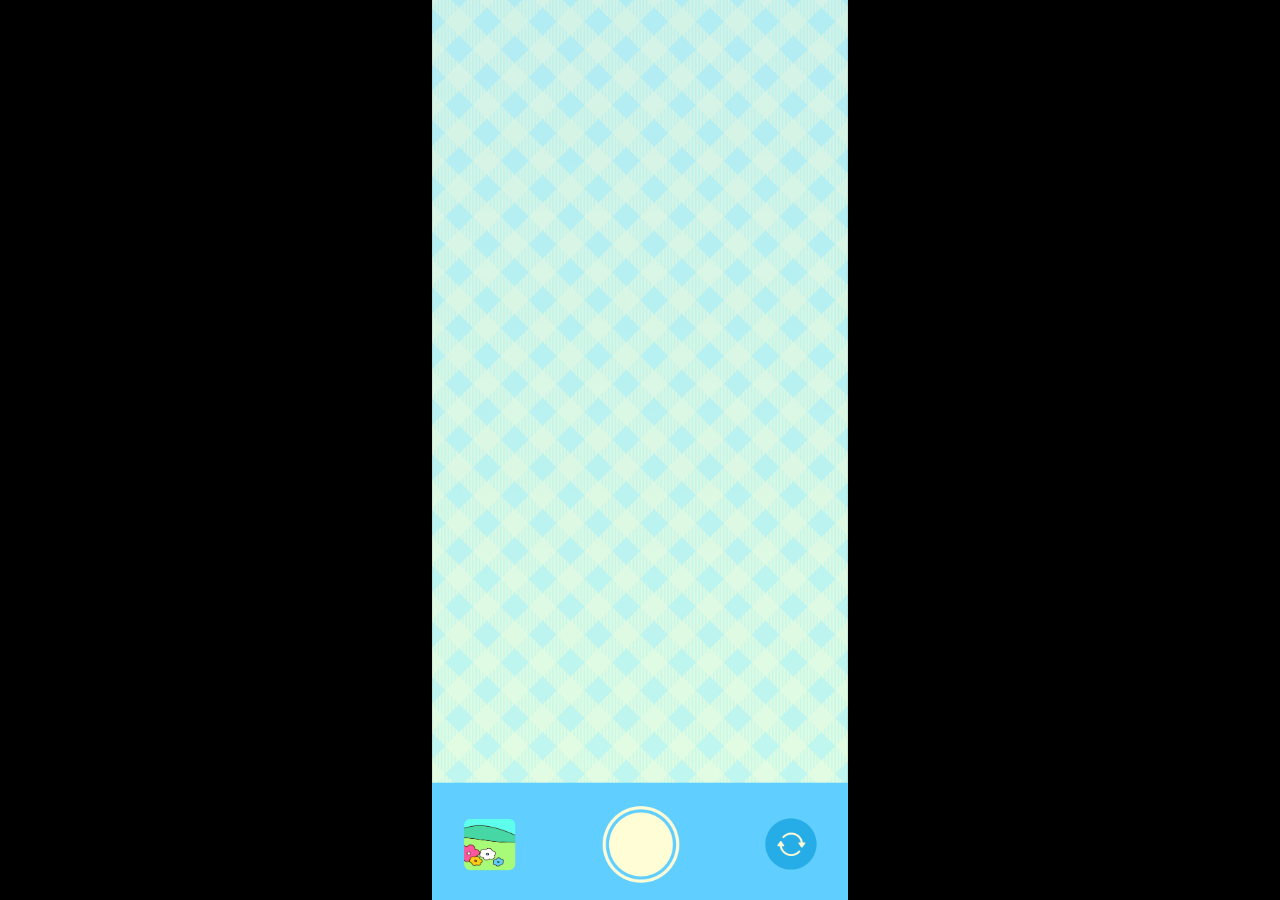
<file: camera/index.html>
<!DOCTYPE html>
<html lang="ko">
<head>
<meta charset="UTF-8" />
<meta name="viewport" content="width=device-width, initial-scale=1.0, maximum-scale=1.0, user-scalable=no" />
<title>METHOD Z</title>
<link rel="icon" type="image/png" href="../common/images/favicon.png" />
<link href="./css/main.css" rel="stylesheet" />
</head>    
<body>

<div class="app-frame">
  <!-- 공용 상단바 없음 (이 화면만 예외) -->

  <video id="camera-video" class="camera-video" autoplay muted loop playsinline></video>

  <img class="bottom-bar" src="./images/Bottom.png" alt="" />

  <button class="back-home-btn" id="back-home-btn" type="button" aria-label="홈으로">
    <img src="./images/back_home.png" alt="홈으로" />
  </button>

  <button class="shutter-btn" id="shutter-btn" type="button" aria-label="재생/정지">
    <img src="./images/shutter.png" alt="재생/정지" />
  </button>

  <div class="app-frame">
  <!-- 배경 이미지 추가 -->
  <img class="camera-bg" src="./images/camera_bg.png" alt="" />

  <!-- 우측 회전 아이콘은 Bottom.png 안에 이미 그려진 장식용 그래픽이라 별도 버튼 없음 -->
</div>
<script src="./js/main.js"></script>
</body>
</html>
</file>
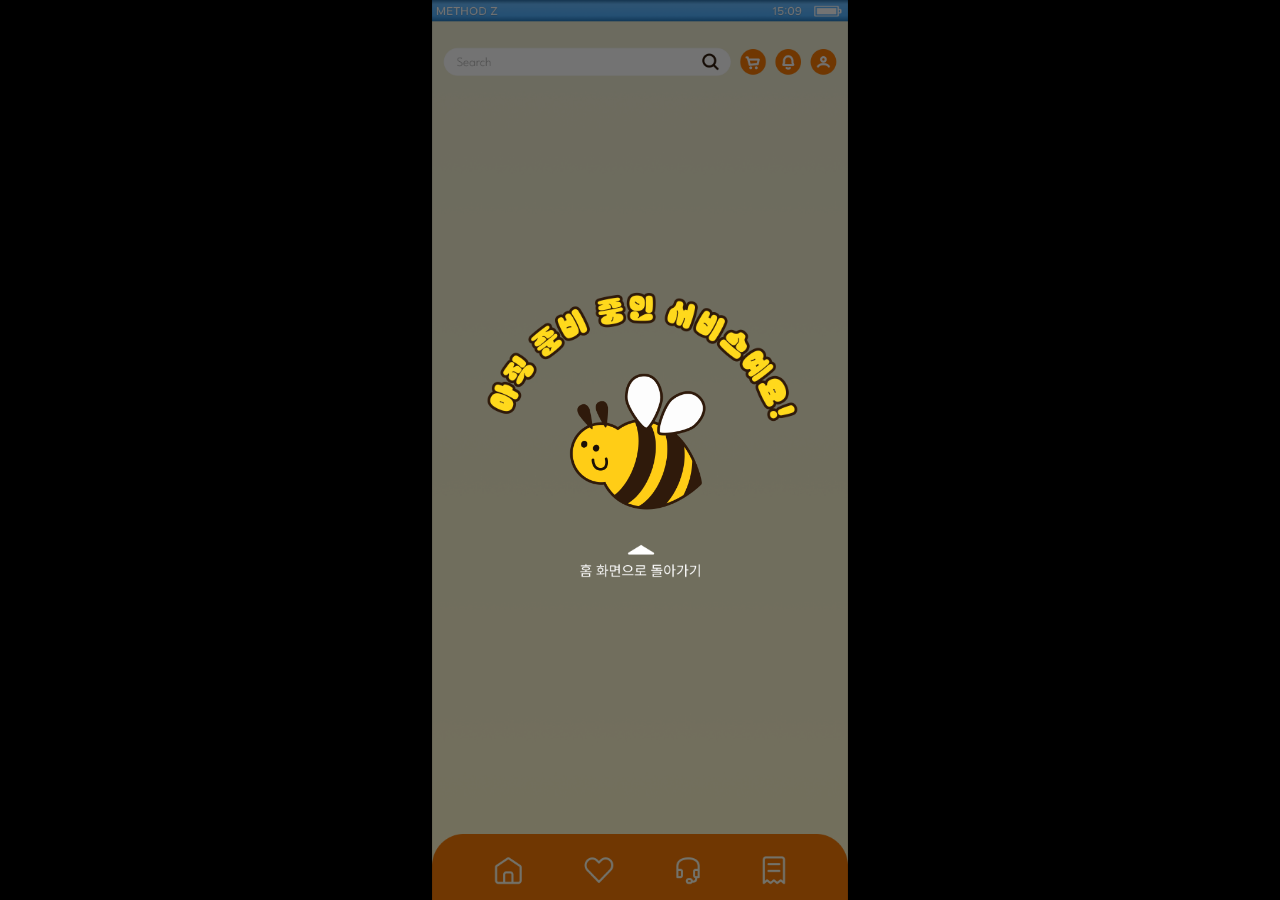
<file: mealivery/index.html>
<!DOCTYPE html>
<html lang="ko">
<head>
<meta charset="UTF-8">
<meta name="viewport" content="width=device-width, initial-scale=1.0, viewport-fit=cover">
<title>METHOD Z</title>
<link rel="icon" type="image/png" href="../common/images/favicon.png" />
<style>
  * { margin: 0; padding: 0; box-sizing: border-box; }
  html, body {
    width: 100%; height: 100%;
    background-color: #000;
    overflow: hidden;
    -webkit-tap-highlight-color: transparent;
  }

  /* 390x844 고정 프레임 + JS 스케일링 (홈/Sleep Helper와 동일) */
  #frame {
    position: absolute;
    top: 50%; left: 50%;
    width: 390px; height: 844px;
    transform-origin: center center;
    overflow: hidden;
  }

  /* 배경: 프레임을 꽉 채우는 단일 이미지 */
  #bg {
    position: absolute; top: 0; left: 0;
    width: 390px; height: 844px;
    object-fit: cover;
    display: block;
    pointer-events: none;
    user-select: none;
  }

  /* 꿀벌 = 홈 버튼 */
  #bee-home {
    position: absolute;
    top: 330px;
    left: 50%;
    transform: translateX(-50%);
    width: 165px;
    display: block;
    border: 0; background: none; padding: 0;
    cursor: pointer;
    transition: transform 0.15s ease;
  }
  #bee-home img {
    width: 100%; height: auto; display: block;
    user-select: none;
  }
  #bee-home:active { transform: translateX(-50%) scale(0.94); }
</style>
</head>
<body>

<div id="frame">
  <img id="bg" src="images/Mealivery_bg.png" alt="">

  <a id="bee-home" href="../home/index.html" aria-label="홈 화면으로 돌아가기">
    <img src="images/bee.png" alt="꿀벌">
  </a>
</div>

<script>
  function resizeFrame() {
    var frame = document.getElementById('frame');
    var scale = Math.min(window.innerWidth / 390, window.innerHeight / 844);
    frame.style.transform = 'translate(-50%, -50%) scale(' + scale + ')';
  }
  window.addEventListener('resize', resizeFrame);
  window.addEventListener('orientationchange', resizeFrame);
  resizeFrame();
</script>

</body>
</html>
</file>
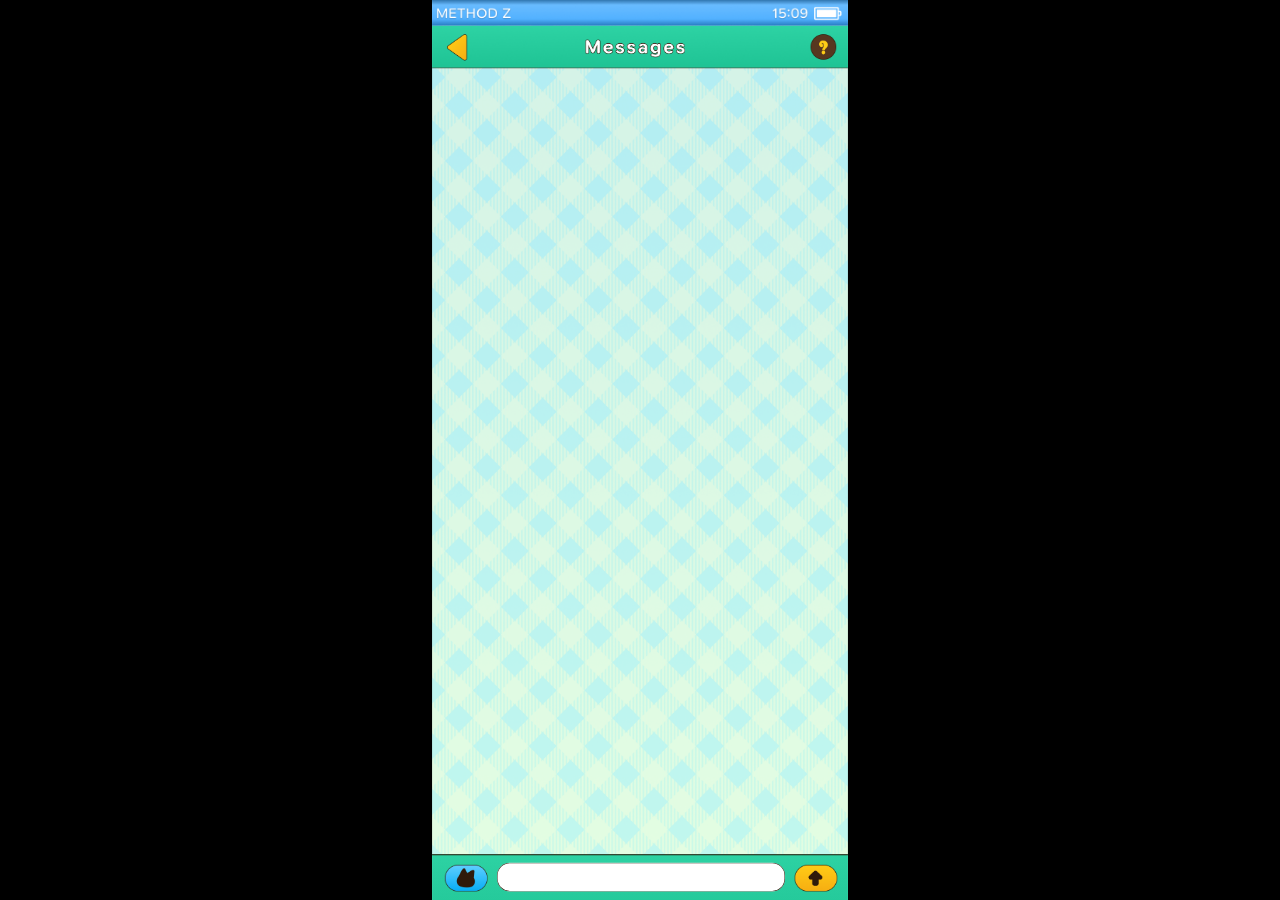
<file: messages/index.html>
<!DOCTYPE html>
<html lang="ko">
<head>
<meta charset="UTF-8" />
<meta name="viewport" content="width=device-width, initial-scale=1.0, maximum-scale=1.0, user-scalable=no" />
<title>METHOD Z</title>
<link rel="icon" type="image/png" href="../common/images/favicon.png" />
<link rel="preconnect" href="https://fonts.googleapis.com">
<link rel="preconnect" href="https://fonts.gstatic.com" crossorigin>
<link href="https://fonts.googleapis.com/css2?family=Inter:wght@300;400;600&display=swap" rel="stylesheet">
<link href="./css/main.css" rel="stylesheet" />
</head>
<body>

<div class="app-frame">
  <img class="status-bar" src="../common/images/status_bar.png" alt="Status Bar" />

  <!-- 배경 (고정 사이즈 한 장) -->
  <img class="bg" src="./images/message_bg.png" alt="" />

  <!-- 헤더 (Messages 텍스트가 이미 이미지에 포함됨) -->
  <img class="header-tab" src="./images/tab.png" alt="Messages" />
  <button class="back-btn" id="back-btn" type="button" aria-label="뒤로가기">
    <img src="./images/back.png" alt="뒤로가기" />
  </button>
  <button class="info-btn" id="info-btn" type="button" aria-label="도움말">
    <img src="./images/info_button.png" alt="도움말" />
  </button>

  <!-- 채팅 목록 (스크롤 영역) — 기본 상태는 비어있음 -->
  <div class="chat-body" id="chat-body"></div>

<!-- 하단 입력 독 (키보드 대응을 위해 하나의 컨테이너로 묶음) -->
  <div class="input-dock" id="input-dock">
    <button class="avatar-toggle-btn" id="avatar-toggle-btn" type="button" aria-label="발신인 변경">
      <img id="avatar-toggle-img" src="./images/m_button.png" alt="민준(나)" />
    </button>
    <textarea class="message-input" id="message-input" rows="1" placeholder=""></textarea>
    <button class="send-btn" id="send-btn" type="button" aria-label="전송">
      <img src="./images/send.png" alt="전송" />
    </button>
  </div>

  <!-- 도움말 팝업 (이미지 한 장) -->
  <div class="help-overlay hidden" id="help-overlay">
    <div class="help-modal-wrap">
      <img class="help-modal-img" src="./images/info.png" alt="사용 가이드" />
      <button class="help-close-btn" id="help-close-btn" type="button" aria-label="닫기"></button>
    </div>
  </div>

</div>

<script src="./js/main.js"></script>
</body>
</html>
</file>
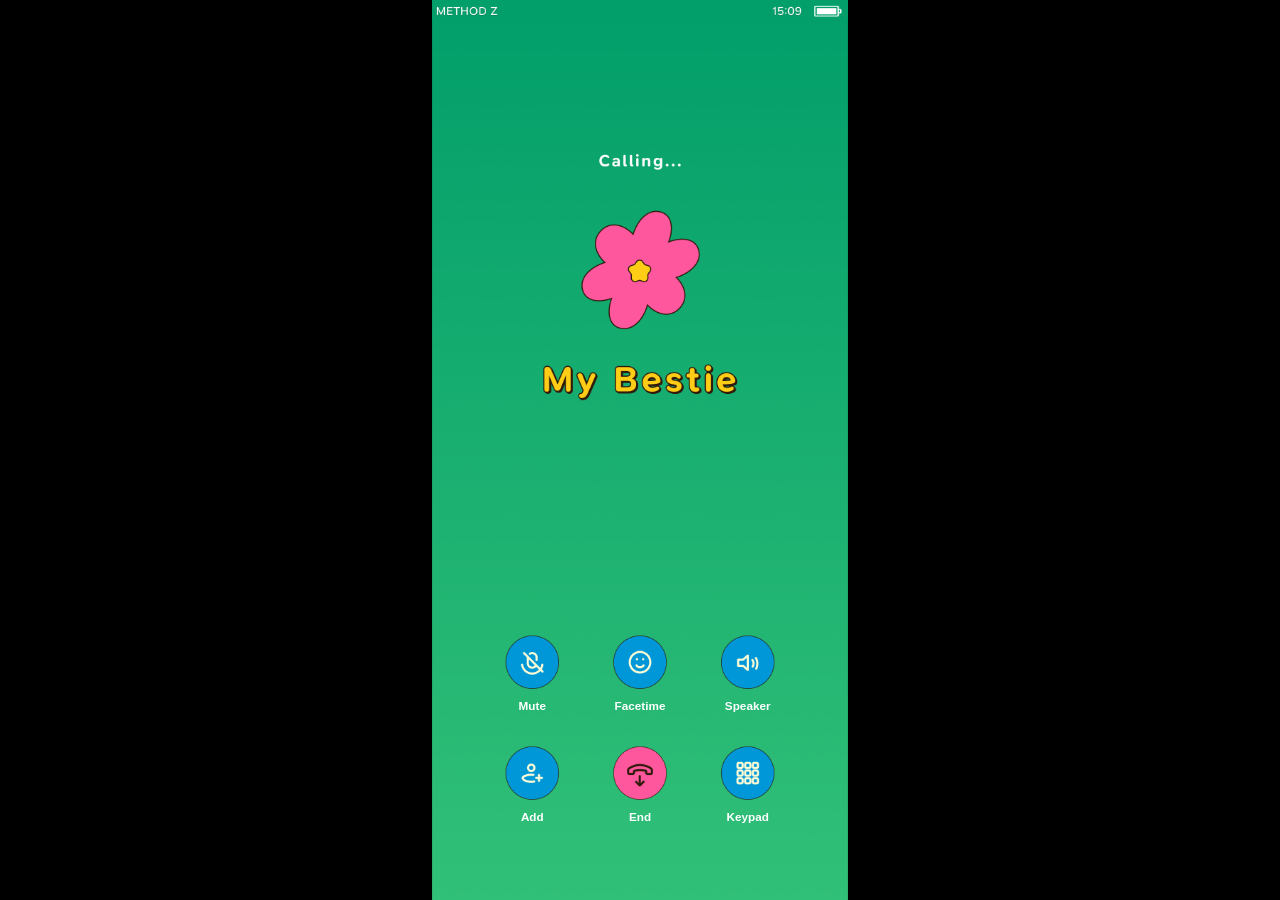
<file: phonecall/index.html>
<!DOCTYPE html>
<html lang="ko">
<head>
<meta charset="UTF-8" />
<meta name="viewport" content="width=device-width, initial-scale=1.0, maximum-scale=1.0, user-scalable=no" />
<title>METHOD Z</title>
<link rel="icon" type="image/png" href="../common/images/favicon.png" />
<link href="./css/main.css" rel="stylesheet" />
</head>
<body>

<div class="app-frame">
  <img class="status-bar" src="./images/headline.png" alt="Status Bar" />

  <div class="call-actions">
    <div class="action-row">
      <button class="action-item" id="mute-btn" type="button">
        <img src="./images/mute.png" alt="Mute" />
        <span>Mute</span>
      </button>
      <button class="action-item" id="facetime-btn" type="button">
        <img src="./images/facetime.png" alt="Facetime" />
        <span>Facetime</span>
      </button>
      <button class="action-item" id="speaker-btn" type="button">
        <img src="./images/speaker.png" alt="Speaker" />
        <span>Speaker</span>
      </button>
    </div>
    <div class="action-row">
      <button class="action-item" id="add-btn" type="button">
        <img src="./images/add.png" alt="Add" />
        <span>Add</span>
      </button>
      <button class="action-item" id="end-btn" type="button">
        <img src="./images/end.png" alt="End" />
        <span>End</span>
      </button>
      <button class="action-item" id="keypad-btn" type="button">
        <img src="./images/keypad.png" alt="Keypad" />
        <span>Keypad</span>
      </button>
    </div>
  </div>
</div>

<script>
  // End 버튼: 별도 기능 없이 페이지 이동만 (홈으로 복귀)
  document.getElementById('end-btn').addEventListener('click', function () {
    window.location.href = '../home/index.html';
  });

  function resizeAppFrame() {
    var frame = document.querySelector('.app-frame');
    var scaleX = window.innerWidth / 390;
    var scaleY = window.innerHeight / 844;
    var scale = Math.min(scaleX, scaleY);
    frame.style.transform = 'scale(' + scale + ')';
  }
  window.addEventListener('resize', resizeAppFrame);
  window.addEventListener('load', resizeAppFrame);
  resizeAppFrame();
</script>

</body>
</html>
</file>
<file: camera/css/main.css>
* {
  box-sizing: border-box;
  margin: 0;
  padding: 0;
  -webkit-tap-highlight-color: transparent;
}

html, body {
  width: 100%;
  height: 100dvh;
  margin: 0;
  padding: 0;
  overflow: hidden;
  background-color: #000; /* 프레임 바깥 여백은 검정 */
  display: flex;
  justify-content: center;
  align-items: center;
}

/* 고정 사이즈(390x844) — JS에서 화면 크기에 맞춰 scale() */
.app-frame {
  width: 390px;
  height: 844px;
  position: relative;
  overflow: hidden;
  
  transform-origin: center center;
  background: #000;
}

/* 고정 배경 이미지 스타일 */
.camera-bg {
  position: absolute;
  top: 0;
  left: 0;
  width: 100%;
  height: 100%;
  object-fit: cover; /* 프레임 크기에 맞춰 비율을 유지하며 채움 */
  z-index: 1;        /* 비디오 및 버튼 요소보다 뒤로 배치 */
  pointer-events: none; /* 클릭/터치 이벤트 방해 금지 */
}

/* 영상: 390px 프레임 내에서 가로 너비 기준 확장 */
.camera-video {
  position: absolute;
  top: 45%;
  left: 0;
  width: 100%;
  height: 100%; 
  transform: translateY(-50%);
  object-fit: contain;
  z-index: 2;        /* 배경(camera-bg) 아래 레이어 */
}

.bottom-bar {
  position: absolute;
  bottom: 0;
  left: 0;
  width: 390px;
  height: 110px;
  z-index: 10;
  pointer-events: none;
}

.back-home-btn {
  position: absolute;
  top: 768px;
  left: 30px;
  width: 48px;
  height: 48px;
  border: none;
  background: none;
  padding: 0;
  cursor: pointer;
  z-index: 11;
}
.back-home-btn img {
  width: 100%;
  height: 100%;
  display: block;
}

.shutter-btn {
  position: absolute;
  top: 756px;
  left: 160px;
  width: 72px;
  height: 72px;
  border: none;
  background: none;
  padding: 0;
  cursor: pointer;
  z-index: 11;
}
.shutter-btn img {
  width: 100%;
  height: 100%;
  display: block;
}
</file>
<file: messages/css/main.css>
* {
  box-sizing: border-box;
  margin: 0;
  padding: 0;
  -webkit-tap-highlight-color: transparent;
}

html, body {
  width: 100%;
  height: 100dvh;
  margin: 0;
  padding: 0;
  overflow: hidden;
  background-color: #000; /* 프레임 바깥 여백은 검정 */
  display: flex;
  justify-content: center;
  align-items: center;
}

/* 고정 사이즈(390x844) — JS에서 화면 크기에 맞춰 scale() */
.app-frame {
  width: 390px;
  height: 844px;
  position: relative;
  overflow: hidden;
  transform-origin: center center;
  font-family: 'Inter', -apple-system, sans-serif;
}

.status-bar {
  position: absolute;
  top: 0;
  left: 0;
  width: 390px;
  height: auto;
  z-index: 100;
  pointer-events: none;
}

/* 배경: 고정 크기 이미지 한 장, 프레임 전체를 덮음 */
.bg {
  position: absolute;
  top: 0;
  left: 0;
  width: 390px;
  height: 844px;
  z-index: 0;
  pointer-events: none;
}

/* ================= 헤더 ================= */
.header-tab {
  position: absolute;
  top: 24px;
  left: 0;
  width: 390px;
  height: 40px;
  z-index: 10;
  pointer-events: none;
}

.back-btn, .info-btn {
  position: absolute;
  border: none;
  background: none;
  padding: 0;
  cursor: pointer;
  z-index: 11;
}
.back-btn img, .info-btn img {
  width: 100%;
  height: 100%;
  display: block;
}

.back-btn {
  top: 32px;
  left: 14px;
  width: 19px;
  height: 25px;
}

.info-btn {
  top: 32px;
  left: 355px;
  width: 24px;
  height: 24px;
}

/* ================= 채팅 목록 ================= */
.chat-body {
  position: absolute;
  top: 60px;
  left: 0;
  width: 390px;
  height: 744px; /* 844 - 60(header) - 40(dock) */
  overflow-y: auto;
  padding: 15px 12px;
  display: flex;
  flex-direction: column;
  gap: 5px; 
  z-index: 5;
  transition: height 0.15s ease;
}

/*상대방 -> 나, 나-> 상대방으로 넘어갈 시 여백 추가 기능*/
.bubble-row.sender-other + .bubble-row.sender-me {
  margin-top: 15px;
}

.bubble-row.sender-me + .bubble-row.sender-other {
  margin-top: 15px;
}

.bubble-row {
  position: relative;
  display: flex;
  max-width: 220px;
}
/* 나(민준) = 우측 정렬, 노란 말풍선 / 상대방(윤영) = 좌측 정렬, 보라 말풍선 */
.bubble-row.sender-me {
  align-self: flex-end;
}
.bubble-row.sender-other {
  align-self: flex-start;
}

.bubble {
  padding: 10px 14px 8px 14px;
  border-radius: 20px;
  font-size: 12px;
  line-height: 1.4;
  font-weight: 400;
  color: #2F1A0B;
  word-break: break-word;
  white-space: pre-wrap;
  cursor: pointer;
  outline: none;
  max-width: 220px;
  box-shadow: inset 0 0 0 0.5px #2F1A0B; /* 말풍선 내부 스트로크 */
}
.sender-me .bubble {
  background: #FFFDD6;
  border-bottom-right-radius: 6px;
}
.sender-other .bubble {
  background: #DECBFF;
  border-bottom-left-radius: 6px;
}
.bubble.editing {
  box-shadow: inset 0 0 0 1.5px #2F1A0B;
}

/* 수정/삭제(또는 완료) 버튼 — 항상 말풍선의 오른쪽 아래 모서리에 걸쳐서 표시 */
.bubble-actions {
  position: absolute;
  bottom: -9px;
  right: 6px;
  display: flex;
  gap: 6px;
  z-index: 6;
}

.action-icon-btn {
  width: 18px;
  height: 18px;
  border: none;
  background: none;
  padding: 0;
  cursor: pointer;
}
.action-icon-btn img {
  width: 100%;
  height: 100%;
  display: block;
}

/* ================= 하단 입력 독 ================= */
/* underbar.png(고정 40px 이미지) 대신 CSS 그라데이션 배경 + flex로 변경.
   입력창이 여러 줄로 늘어나도 독 배경이 항상 내용만큼 같이 늘어남 (검정 배경 노출 방지) */
.input-dock {
  position: absolute;
  bottom: 0;
  left: 0;
  width: 390px;
  min-height: 40px;
  z-index: 10;
  transition: transform 0.1s ease-out;
  display: flex;
  align-items: flex-end;
  gap: 9px;
  padding: 8px 10px 8px 12px;
  background: linear-gradient(to bottom, #2DD2A3, #25CA9B);
  box-shadow: inset 0 1px 0 0 #2F1A0B;
}

.avatar-toggle-btn {
  flex-shrink: 0;
  width: 40px;
  height: 25px;
  border: none;
  background: none;
  padding: 0;
  cursor: pointer;
}
.avatar-toggle-btn img {
  width: 100%;
  height: 100%;
  display: block;
}

.message-input {
  flex: 1;
  min-width: 0;
  height: 25px;
  min-height: 25px;
  border: none;
  border-radius: 12px;
  box-shadow: inset 0 0 0 0.5px #2F1A0B;
  padding: 5px 12px;
  background: #ffffff;
  color: #2F1A0B;
  font-family: 'Inter', -apple-system, sans-serif;
  font-weight: 300;
  font-size: 12px;
  letter-spacing: -0.02em;
  line-height: 1.4;
  resize: none;
  overflow-y: hidden;
}
.message-input:focus {
  outline: none;
}

.send-btn {
  flex-shrink: 0;
  width: 40px;
  height: 25px;
  border: none;
  background: none;
  padding: 0;
  cursor: pointer;
  z-index: 11;
}
.send-btn img {
  width: 100%;
  height: 100%;
  display: block;
}

/* ================= 도움말 팝업 ================= */
.help-overlay {
  position: absolute;
  top: 0;
  left: 0;
  width: 390px;
  height: 844px;
  background: rgba(0, 0, 0, 0.35);
  display: flex;
  justify-content: center;
  align-items: center;
  z-index: 200;
}
.help-overlay.hidden {
  display: none;
}

.help-modal-wrap {
  position: relative;
  width: 240px;
  height: 380px;
}

.help-modal-img {
  width: 100%;
  height: 100%;
  display: block;
}

/* info.png 안에 그려진 X 위치에 맞춘 투명 클릭 영역 */
.help-close-btn {
  position: absolute;
  top: 14px;
  right: 5px;
  width: 24px;
  height: 24px;
  border: none;
  background: none;
  cursor: pointer;
}
</file>
<file: phonecall/css/main.css>
@font-face {
  font-family: 'SN Pro Local';
  src: url('../fonts/SNPro.woff2') format('woff2');
  font-weight: 400 700;
  font-style: normal;
  font-display: swap;
}

* {
  box-sizing: border-box;
  margin: 0;
  padding: 0;
  -webkit-tap-highlight-color: transparent;
}

html, body {
  width: 100%;
  height: 100dvh;
  margin: 0;
  padding: 0;
  overflow: hidden;
  background-color: #000; /* 프레임 바깥 여백은 검정 */
  display: flex;
  justify-content: center;
  align-items: center;
}

/* 고정 사이즈(390x844) — JS에서 화면 크기에 맞춰 scale() */
.app-frame {
  width: 390px;
  height: 844px;
  position: relative;
  overflow: hidden;
  transform-origin: center center;
  background-image: url('../images/phonecall.png');
  background-repeat: no-repeat;
  background-position: center;
  background-size: cover;
  font-family: 'SN Pro Local', 'SN Pro', -apple-system, BlinkMacSystemFont, sans-serif;
}

.status-bar {
  position: absolute;
  top: 0;
  left: 0;
  width: 390px;
  height: 20px;
  z-index: 100;
  pointer-events: none;
}

.call-actions {
  position: absolute;
  top: 596px;
  left: 0;
  width: 390px;
}

.action-row {
  display: flex;
  justify-content: center;
  gap: 51px;
}
.action-row + .action-row {
  margin-top: 32px;
}

.action-item {
  display: flex;
  flex-direction: column;
  align-items: center;
  width: 50px;
  background: none;
  border: none;
  padding: 0;
  cursor: pointer;
}
.action-item img {
  width: 50px;
  height: 50px;
  display: block;
}
.action-item span {
  margin-top: 10px;
  font-size: 11px;
  font-weight: 600;
  color: #ffffff;
  white-space: nowrap;
}
</file>
